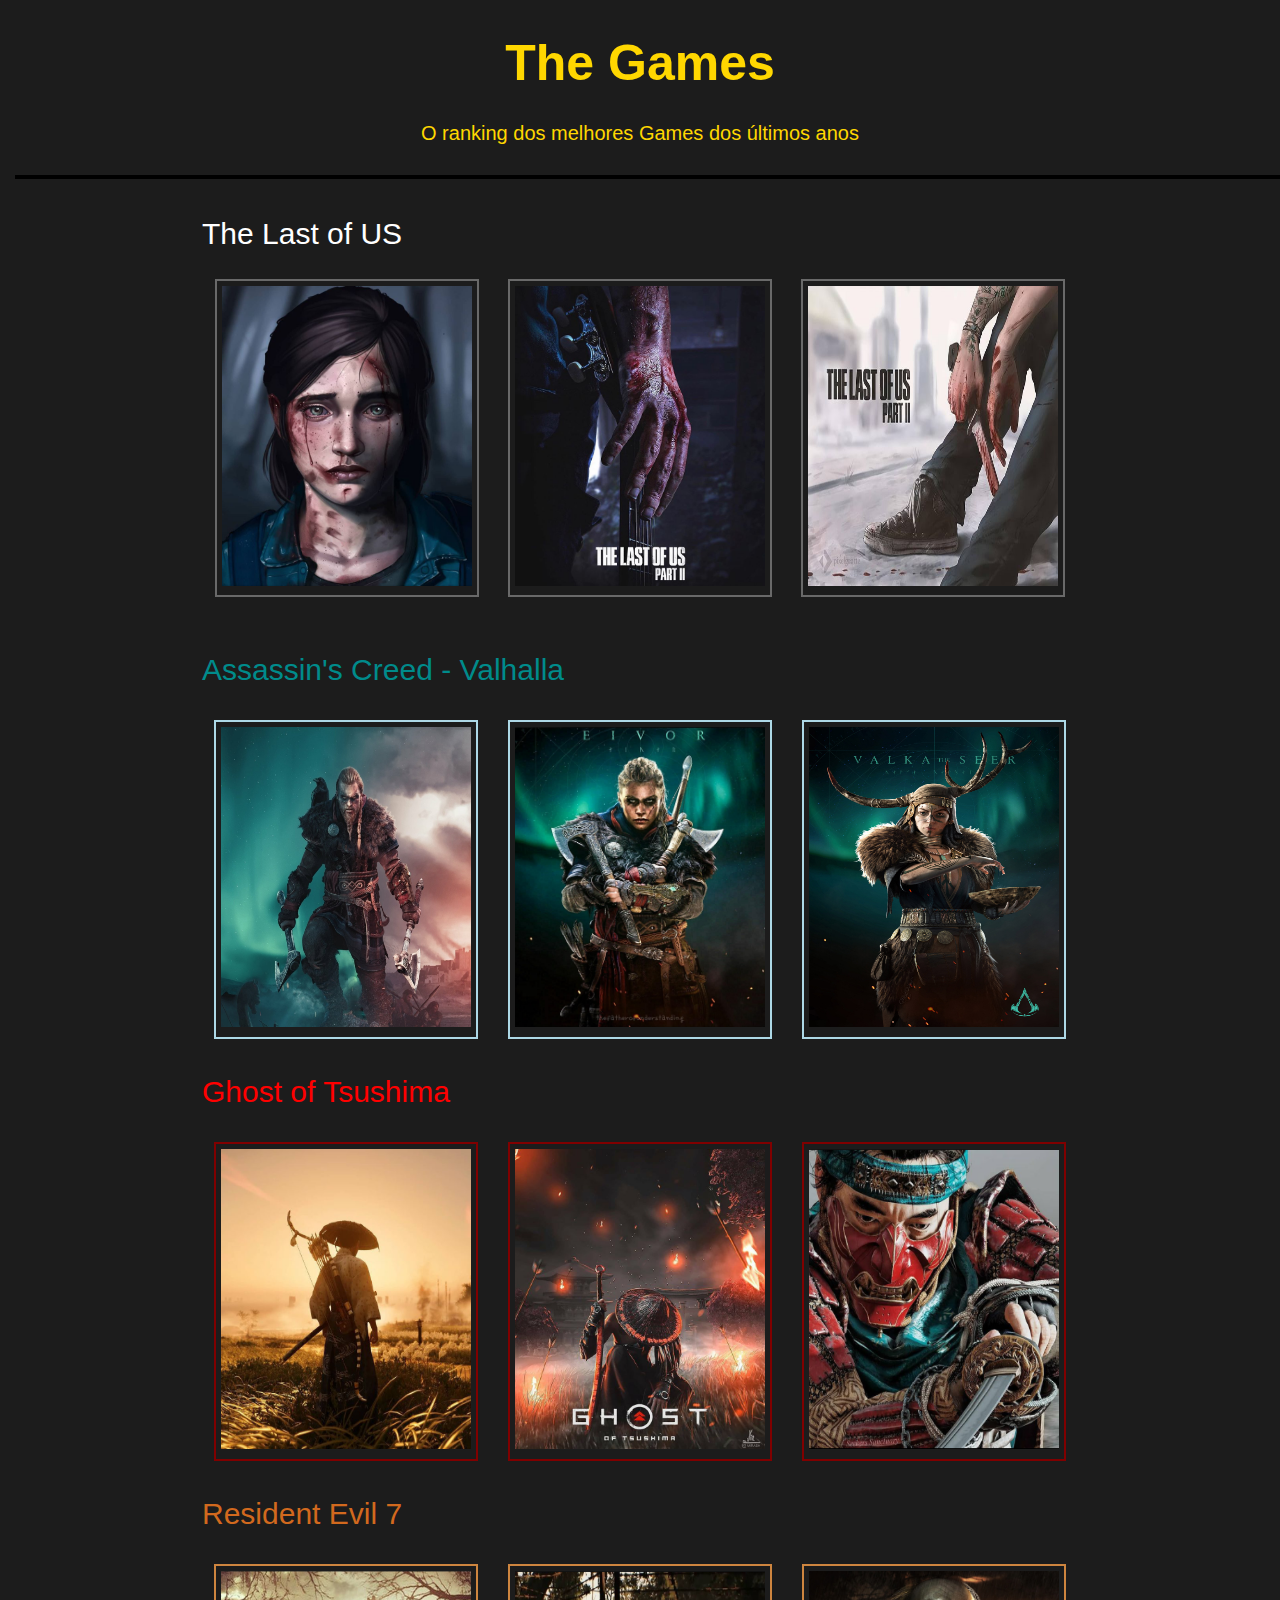
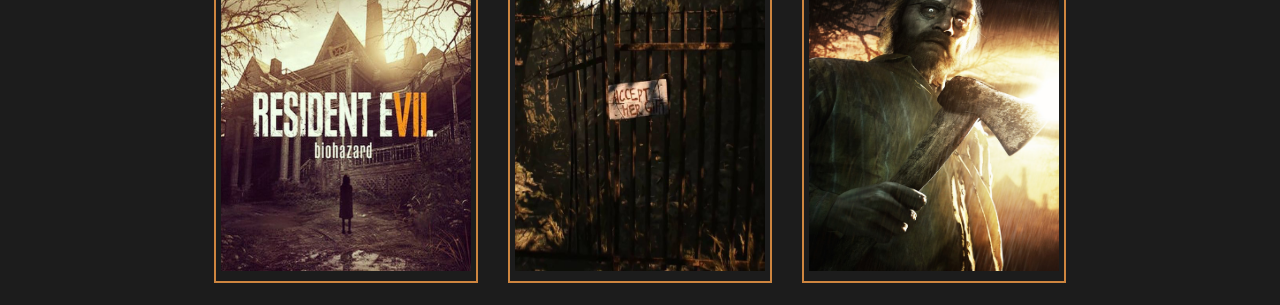
<file: index.html>
<!DOCTYPE html>
<html>
    <head>
        <meta charset="UTF-8"/>
        <meta name="viewport" content="width=device-width, initial-scale=1.0">

        <title> Portifólio </title>

        <link href="css/style.css" rel="stylesheet" type="text/css" />

        <style>
            hr{
                border: 2px solid #000;
                width: 110%;
            }
        </style>
    </head>

    <body>
            <div class="cab">
                    <h1> The Games </h1>

                    <p> O ranking dos melhores Games dos últimos anos </p>
                    <hr>
            </div>

            <div class="contairner">
                        <div class="TLU" >  
                            <ul>
                                <li> The Last of US </li>
                            </ul>
                            
                                    <div id="img">
                                        <a href="#"> 
                                            <img width="250" height="300" src="img/ellie.png" /> 
                                        </a>
                                    </div>
                                    <div id="img2">
                                        <a href="#">
                                            <img width="250" height="300" src="img/mão.png" />            
                                        </a>
                                    </div>
                                    <div id="img3">
                                        <a href="#">
                                            <img width="250" height="300" src="img/part2.png" />            
                                        </a>
                                    </div>
                            
                        </div>

                        <div class="ACV" >   
                            <ul>
                                <li> Assassin's Creed - Valhalla </li>
                            </ul>
                                        <div id="img4">  
                                                <a href="#"> 
                                                    <img width="250" height="300" src="img/acv.jpg" />
                                                </a>
                                        </div>

                                        <div id="img5">
                                            <a href="#">
                                                 <img width="250" height="300" src="img/eivor.jpg" />
                                            </a>
                                        </div>

                                        <div id="img6">
                                            <a href="#">
                                                <img width="250" height="300" src="img/Assassins-Creed-Valhalla-Valka-the-Seer-scaled.jpg" />
                                            </a>
                                        </div>
                            
                        </div>

                        <div class="GOT" >
                            <ul>
                                <li> Ghost of Tsushima </li>    
                            </ul>
                           
                                        <div id="img7">
                                            <a href="#">
                                                <img width="250" height="300" src="img/pordosol.png" />
                                            </a>
                                        </div>

                                        <div id="img8">
                                            <a href="#">
                                                <img width="250" height="300" src="img/got.png" />
                                            </a>
                                        </div>

                                        <div id="img9">
                                            <a href="#">
                                                <img width="250" height="300" src="img/ghost.png" />
                                            </a>
                                        </div>
                            
                        </div>

                        <div class="RE7">
                            <ul>
                                <li> Resident Evil 7 </li>
                            </ul>    
                                    <div id="img10">
                                        <a href="#">
                                            <img width="250" height="300" src="img/resident.png" />
                                        </a>
                                    </div>

                                    <div id="img11">
                                        <a href="#">
                                            <img width="250" height="300" src="img/accept.png" />
                                        </a>
                                    </div>

                                    <div id="img12">
                                        <a href="#">
                                            <img width="250" height="300" src="img/pai.jpeg" />
                                        </a>
                                    </div>
                                  
                        </div>
                  
            </div>

    </body>
</html>
</file>
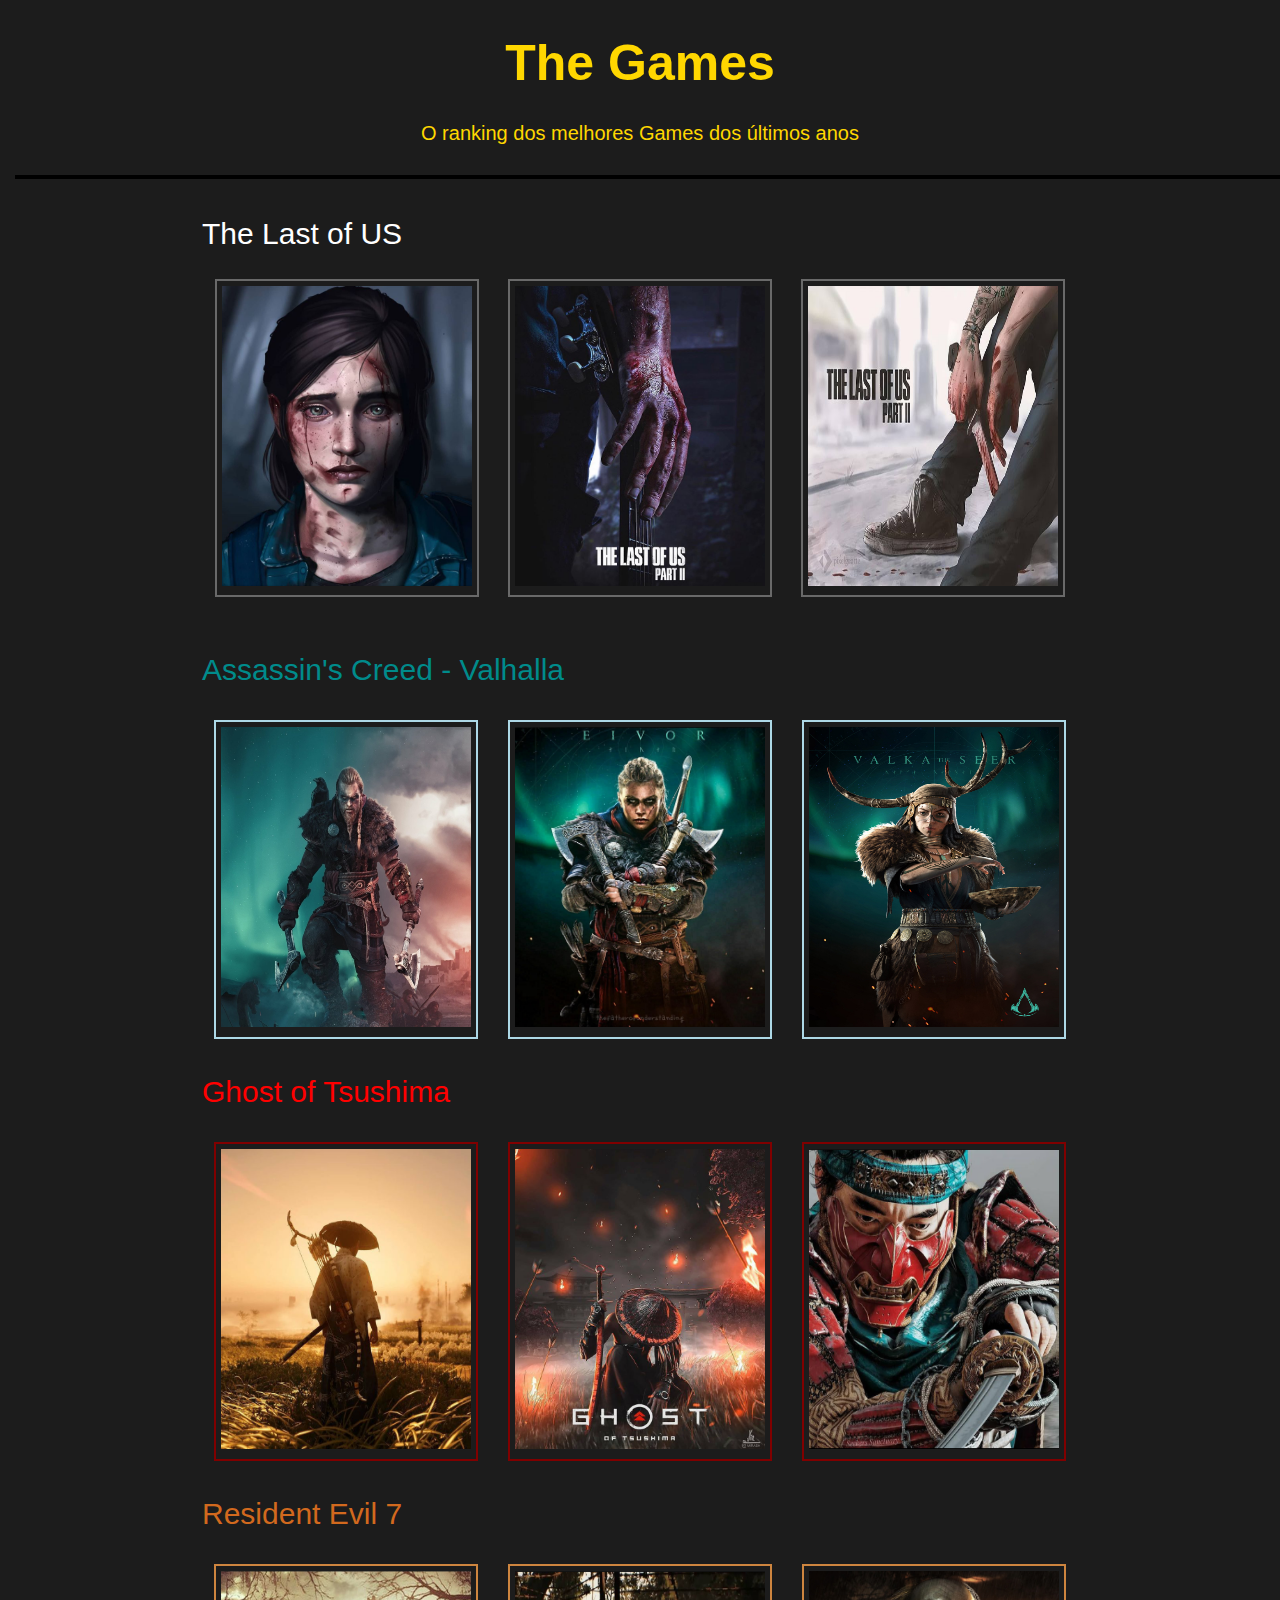
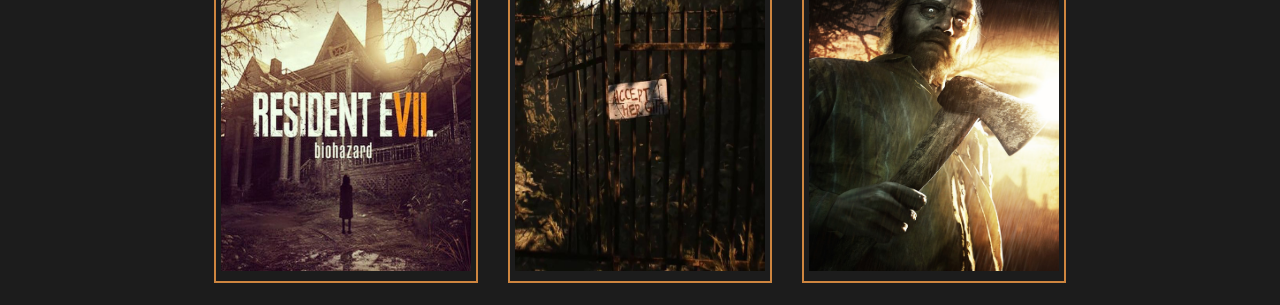
<file: portfolio/index.html>
<!DOCTYPE html>
<html>
    <head>
        <meta charset="UTF-8"/>

        <title> Portifólio </title>

        <link href="css/style.css" rel="stylesheet" type="text/css" />

        <style>
            hr{
                border: 2px solid #000;
                width: 110%;
            }
        </style>
    </head>

    <body>
            <div class="cab">
                    <h1> The Games </h1>

                    <p> O ranking dos melhores Games dos últimos anos </p>
                    <hr>
            </div>

            <div class="contairner">
                        <div class="TLU" >  
                            <ul>
                                <li> The Last of US </li>
                            </ul>
                            
                                    <div id="img">
                                        <a href="#"> 
                                            <img width="250" height="300" src="img/ellie.png" /> 
                                        </a>
                                    </div>
                                    <div id="img2">
                                        <a href="#">
                                            <img width="250" height="300" src="img/mão.png" />            
                                        </a>
                                    </div>
                                    <div id="img3">
                                        <a href="#">
                                            <img width="250" height="300" src="img/part2.png" />            
                                        </a>
                                    </div>
                            
                        </div>

                        <div class="ACV" >   
                            <ul>
                                <li> Assassin's Creed - Valhalla </li>
                            </ul>
                                        <div id="img4">  
                                                <a href="#"> 
                                                    <img width="250" height="300" src="img/acv.jpg" />
                                                </a>
                                        </div>

                                        <div id="img5">
                                            <a href="#">
                                                 <img width="250" height="300" src="img/eivor.jpg" />
                                            </a>
                                        </div>

                                        <div id="img6">
                                            <a href="#">
                                                <img width="250" height="300" src="img/Assassins-Creed-Valhalla-Valka-the-Seer-scaled.jpg" />
                                            </a>
                                        </div>
                            
                        </div>

                        <div class="GOT" >
                            <ul>
                                <li> Ghost of Tsushima </li>    
                            </ul>
                           
                                        <div id="img7">
                                            <a href="#">
                                                <img width="250" height="300" src="img/pordosol.png" />
                                            </a>
                                        </div>

                                        <div id="img8">
                                            <a href="#">
                                                <img width="250" height="300" src="img/got.png" />
                                            </a>
                                        </div>

                                        <div id="img9">
                                            <a href="#">
                                                <img width="250" height="300" src="img/ghost.png" />
                                            </a>
                                        </div>
                            
                        </div>

                        <div class="RE7">
                            <ul>
                                <li> Resident Evil 7 </li>
                            </ul>    
                                    <div id="img10">
                                        <a href="#">
                                            <img width="250" height="300" src="img/resident.png" />
                                        </a>
                                    </div>

                                    <div id="img11">
                                        <a href="#">
                                            <img width="250" height="300" src="img/accept.png" />
                                        </a>
                                    </div>

                                    <div id="img12">
                                        <a href="#">
                                            <img width="250" height="300" src="img/pai.jpeg" />
                                        </a>
                                    </div>
                                  
                        </div>
                  
            </div>

    </body>
</html>
</file>
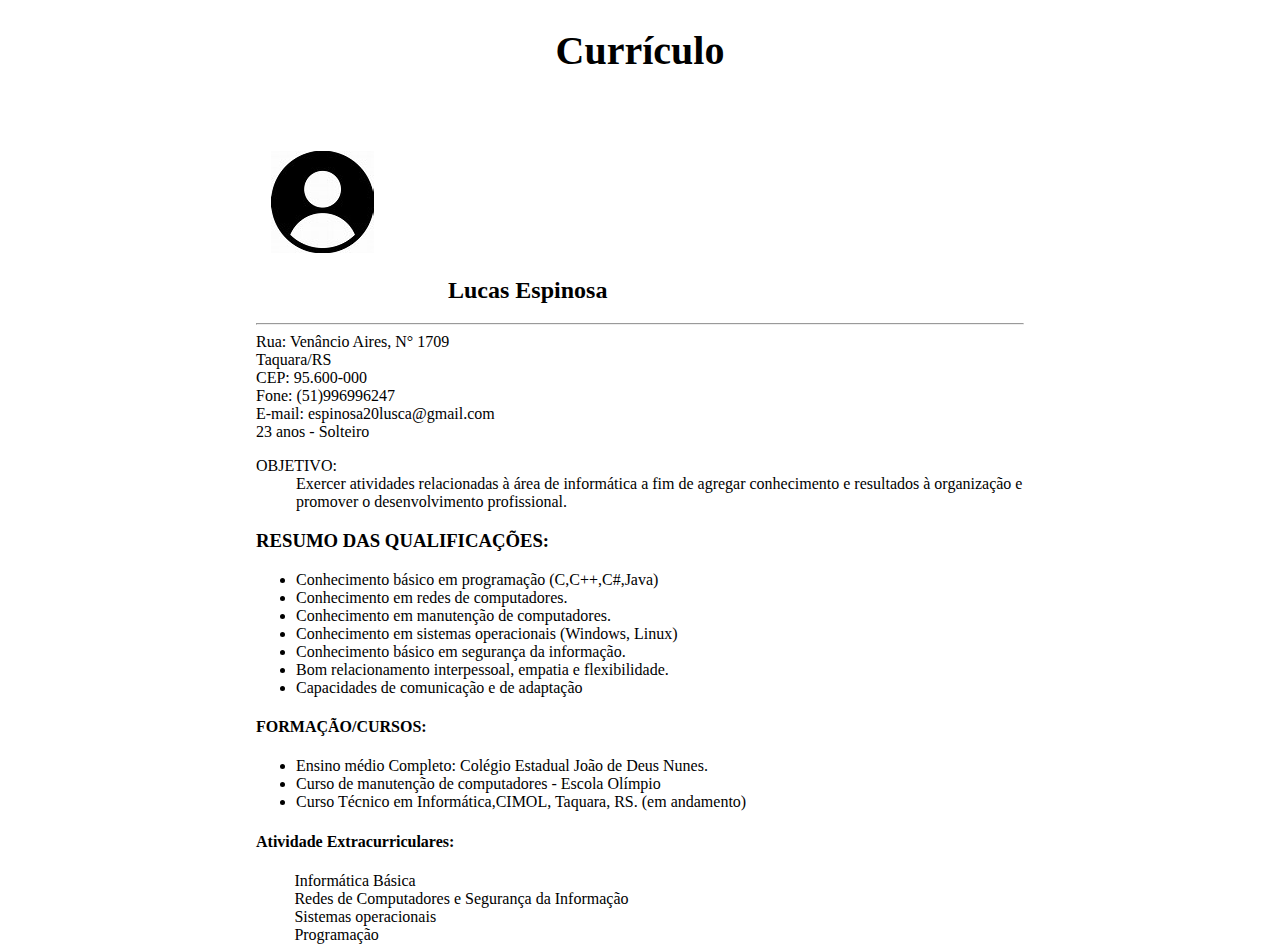
<file: curriculo.git.html>
<!DOCTYPE html>
<html>
    <head>
        <meta charset="UTF-8"/>
            <title> Currículo </title>
        <link rel="stylesheet" type="text/css" href="style.css" />
    </head>

    <body>
            <h1>Currículo </h1>

    <div id="img" >
            <img src="./imagem/th.jpg" />
    </div>        
        <section id="nome" >
                   <h2> Lucas Espinosa </h2>
                   <hr/>  
        </section>

        <section id="info" >
                <tr>
                    <th> Rua: Venâncio Aires,</th><th> N° 1709 </th>
                </tr>
    <br/>
                <tr>
                    <th> Taquara/RS </th>
                </tr>
    <br/>
                <tr>
                    <td> CEP: </td> <th> 95.600-000 </th>
                </tr>
    <br/>
                <tr>
                    <td> Fone: </td> <th> (51)996996247 </th>
                </tr>
    <br/>
                <tr>
                    <td> E-mail: </td> <th> espinosa20lusca@gmail.com </th>
                </tr>
    <br/>
                <tr>
                    <td> 23 anos - Solteiro </td>
                </tr>   
        </section>
    <div id="Obj" >
        <dl>
            <dt> OBJETIVO: </dt>  
            <tr>  
                <dd> Exercer atividades relacionadas à área de informática 
             a fim de agregar conhecimento e resultados </tr> <tr> à organização e promover o desenvolvimento profissional. </dd>
            </tr>
        </dl> 
    </div>

        <div id="resumo" >
            <h3> RESUMO DAS QUALIFICAÇÕES: </h3>
            <ul> 
                <li> Conhecimento básico em programação (C,C++,C#,Java) </li>
                <li> Conhecimento em redes de computadores. </li>
                <li> Conhecimento em manutenção de computadores. </li>
                <li> Conhecimento em sistemas operacionais (Windows, Linux) </li>
                <li> Conhecimento básico em segurança da informação. </li>
                <li> Bom relacionamento interpessoal, empatia e flexibilidade. </li>
                <li> Capacidades de comunicação e de adaptação </li>
            </ul>
        </div>

        <div>
            <h4> FORMAÇÃO/CURSOS: </h4>
            <ul>
                <li> Ensino médio Completo: Colégio Estadual João de Deus Nunes. </li>
                <li> Curso de manutenção de computadores - Escola Olímpio </li>
                <li> Curso Técnico em Informática,CIMOL, Taquara, RS. (em andamento) </li>
            </ul>
        </div>    

            <h4> Atividade Extracurriculares: </h4>
        <section id="ativ" >
                <tr> <th> Informática Básica </th> </tr>
<br/>
                <tr> <th> Redes de Computadores e Segurança da Informação </th> </tr>
<br/>
                <tr> <th> Sistemas operacionais </th> </tr>
<br/>
                <tr> <th> Programação </th> </tr>
        </section>
        
    </body>
</html>
</file>
<file: css/style.css>
body{
    font-family: 'Segoe UI', Tahoma, Geneva, Verdana, sans-serif;
    margin-left: 15px;
    margin-right: 15px;
    background-color: #1C1C1C;
    color: #FFD700;
}
/* cabeçalho */
.cab {
    width: 100%;
    text-align: center;
}
h1{
    font-size: 50px;
    margin-bottom: 5px;
}
p{  
    font-size: 20px;
    padding: 10px 2px;
}

/*<!--navegação-->*/

/*--------------------------------------------*/
.TLU {
    width: auto;
    text-align: center;
    padding: 2px 2px;
    margin-bottom: 20px;
    margin-top: 20px;
}
.TLU ul li{
    color: #FFF;
    margin-left: 145px;
    text-align: left;
    list-style: none;
    font-size: 30px;
}

#img {
    padding: 5px 5px;
    border: 2px solid #696969;
    display: inline-block;   
    margin: 1%;
}
#img2 {
    padding: 5px 5px;
    border: 2px solid #696969;
    display: inline-block;   
    margin: 1%;
}
#img3 {
    padding: 5px 5px;
    border: 2px solid #696969;
    display: inline-block;   
    margin: 1%;
}

/*--------------------------------------------*/
/*--------------------------------------------*/
.ACV {
    width: auto;
    list-style: none;
    font-size: 20px;
    text-align: center;
    padding: 2px 2px;

}
.ACV ul li {
    color: #008B8B;
    margin-left: 145px;
    text-align: left;
    list-style: none;
    font-size: 30px;
}

#img4 {
    padding: 5px 5px;
    border: 2px solid #ADD8E6;
    display: inline-block;   
    margin: 1%;
}
#img5 {
    padding: 5px 5px;
    border: 2px solid #ADD8E6;
    display: inline-block;   
    margin: 1%;
}
#img6 {
    padding: 5px 5px;
    border: 2px solid #ADD8E6;
    display: inline-block;   
    margin: 1%;
}

/*--------------------------------------------*/
/*--------------------------------------------*/
.GOT {
    width: auto;
    list-style: none;
    font-size: 20px;
    text-align: center;
    padding: 2px 2px;

}
.GOT ul li {
    color: #ff0000;
    margin-left: 145px;
    text-align: left;
    list-style: none;
    font-size: 30px;
}
#img7 {
    padding: 5px 5px;
    border: 2px solid 	#800000;
    display: inline-block;   
    margin: 1%;
}
#img8 {
    padding: 5px 5px;
    border: 2px solid 	#800000;
    display: inline-block;   
    margin: 1%;
}
#img9 {
    padding: 5px 5px;
    border: 2px solid #800000;
    display: inline-block;   
    margin: 1%;
}

/*--------------------------------------------*/
/*--------------------------------------------*/
.RE7 {
    width: auto;
    list-style: none;
    font-size: 20px;
    text-align: center;
    padding: 2px 2px;

}
.RE7 ul li {
    color: 	#D2691E;
    margin-left: 145px;
    text-align: left;
    list-style: none;
    font-size: 30px;
}

#img10 {
    padding: 5px 5px;
    border: 2px solid #CD853F;
    display: inline-block;   
    margin: 1%;
}
#img11 {
    padding: 5px 5px;
    border: 2px solid #CD853F;
    display: inline-block;   
    margin: 1%;
}
#img12 {
    padding: 5px 5px;
    border: 2px solid #CD853F;
    display: inline-block;   
    margin: 1%;
}

/*--------------------------------------------*/
</file>
<file: portfolio/css/style.css>
body{
    font-family: 'Segoe UI', Tahoma, Geneva, Verdana, sans-serif;
    margin-left: 15px;
    margin-right: 15px;
    background-color: #1C1C1C;
    color: #FFD700;
}
/* cabeçalho */
.cab {
    width: 100%;
    text-align: center;
}
h1{
    font-size: 50px;
    margin-bottom: 5px;
}
p{  
    font-size: 20px;
    padding: 10px 2px;
}

/*<!--navegação-->*/

/*--------------------------------------------*/
.TLU {
    width: auto;
    text-align: center;
    padding: 2px 2px;
    margin-bottom: 20px;
    margin-top: 20px;
}
.TLU ul li{
    color: #FFF;
    margin-left: 145px;
    text-align: left;
    list-style: none;
    font-size: 30px;
}

#img {
    padding: 5px 5px;
    border: 2px solid #696969;
    display: inline-block;   
    margin: 1%;
}
#img2 {
    padding: 5px 5px;
    border: 2px solid #696969;
    display: inline-block;   
    margin: 1%;
}
#img3 {
    padding: 5px 5px;
    border: 2px solid #696969;
    display: inline-block;   
    margin: 1%;
}

/*--------------------------------------------*/
/*--------------------------------------------*/
.ACV {
    width: auto;
    list-style: none;
    font-size: 20px;
    text-align: center;
    padding: 2px 2px;

}
.ACV ul li {
    color: #008B8B;
    margin-left: 145px;
    text-align: left;
    list-style: none;
    font-size: 30px;
}

#img4 {
    padding: 5px 5px;
    border: 2px solid #ADD8E6;
    display: inline-block;   
    margin: 1%;
}
#img5 {
    padding: 5px 5px;
    border: 2px solid #ADD8E6;
    display: inline-block;   
    margin: 1%;
}
#img6 {
    padding: 5px 5px;
    border: 2px solid #ADD8E6;
    display: inline-block;   
    margin: 1%;
}

/*--------------------------------------------*/
/*--------------------------------------------*/
.GOT {
    width: auto;
    list-style: none;
    font-size: 20px;
    text-align: center;
    padding: 2px 2px;

}
.GOT ul li {
    color: #ff0000;
    margin-left: 145px;
    text-align: left;
    list-style: none;
    font-size: 30px;
}
#img7 {
    padding: 5px 5px;
    border: 2px solid 	#800000;
    display: inline-block;   
    margin: 1%;
}
#img8 {
    padding: 5px 5px;
    border: 2px solid 	#800000;
    display: inline-block;   
    margin: 1%;
}
#img9 {
    padding: 5px 5px;
    border: 2px solid #800000;
    display: inline-block;   
    margin: 1%;
}

/*--------------------------------------------*/
/*--------------------------------------------*/
.RE7 {
    width: auto;
    list-style: none;
    font-size: 20px;
    text-align: center;
    padding: 2px 2px;

}
.RE7 ul li {
    color: 	#D2691E;
    margin-left: 145px;
    text-align: left;
    list-style: none;
    font-size: 30px;
}

#img10 {
    padding: 5px 5px;
    border: 2px solid #CD853F;
    display: inline-block;   
    margin: 1%;
}
#img11 {
    padding: 5px 5px;
    border: 2px solid #CD853F;
    display: inline-block;   
    margin: 1%;
}
#img12 {
    padding: 5px 5px;
    border: 2px solid #CD853F;
    display: inline-block;   
    margin: 1%;
}

/*--------------------------------------------*/
</file>
<file: style.css>
body{
    margin-left: 20%;
    margin-right: 20%;
}

h1{
    text-align: center;
    margin-bottom: 10%;
    font-size: 250%;
}

h2{
    text-align: left;
    margin-left: 25%;
}
#ativ{
    margin-left: 5%;
}

#img{
    margin: 2%;
    border-image: 5px;
}
</file>
